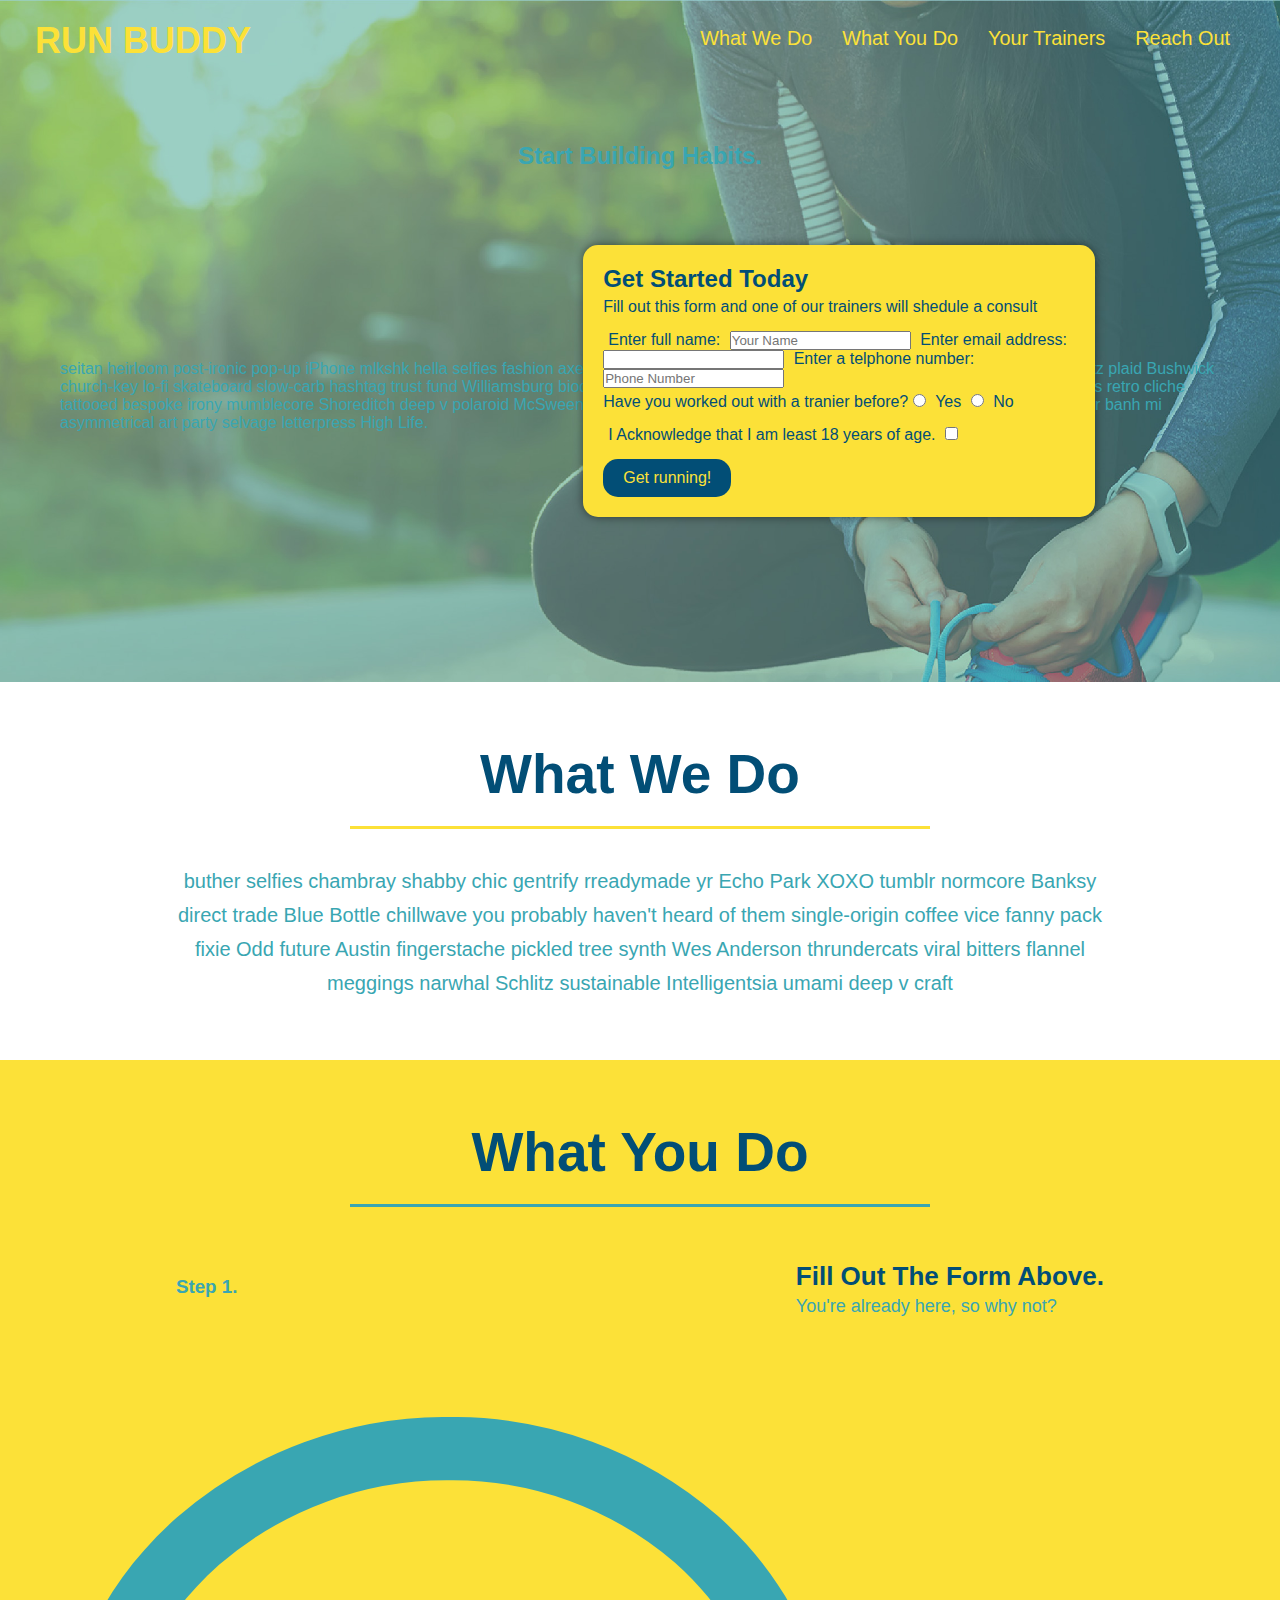
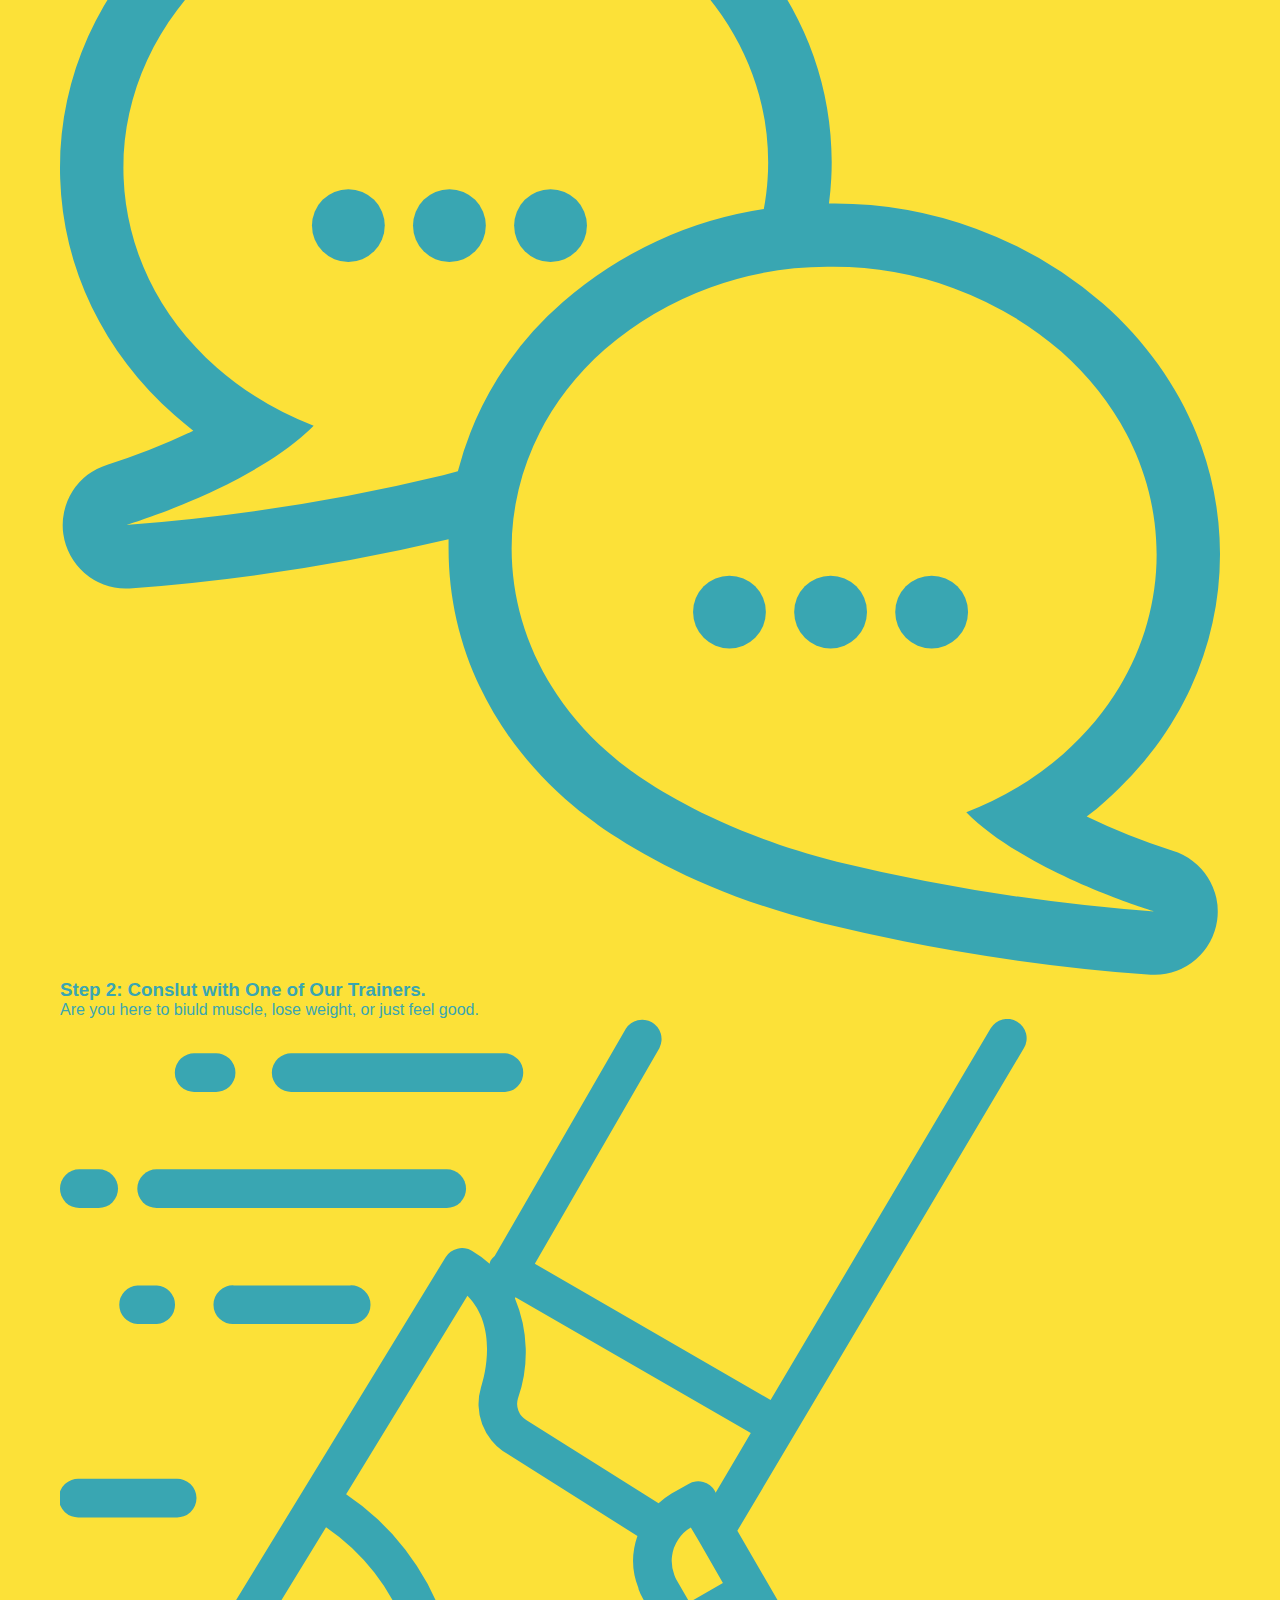
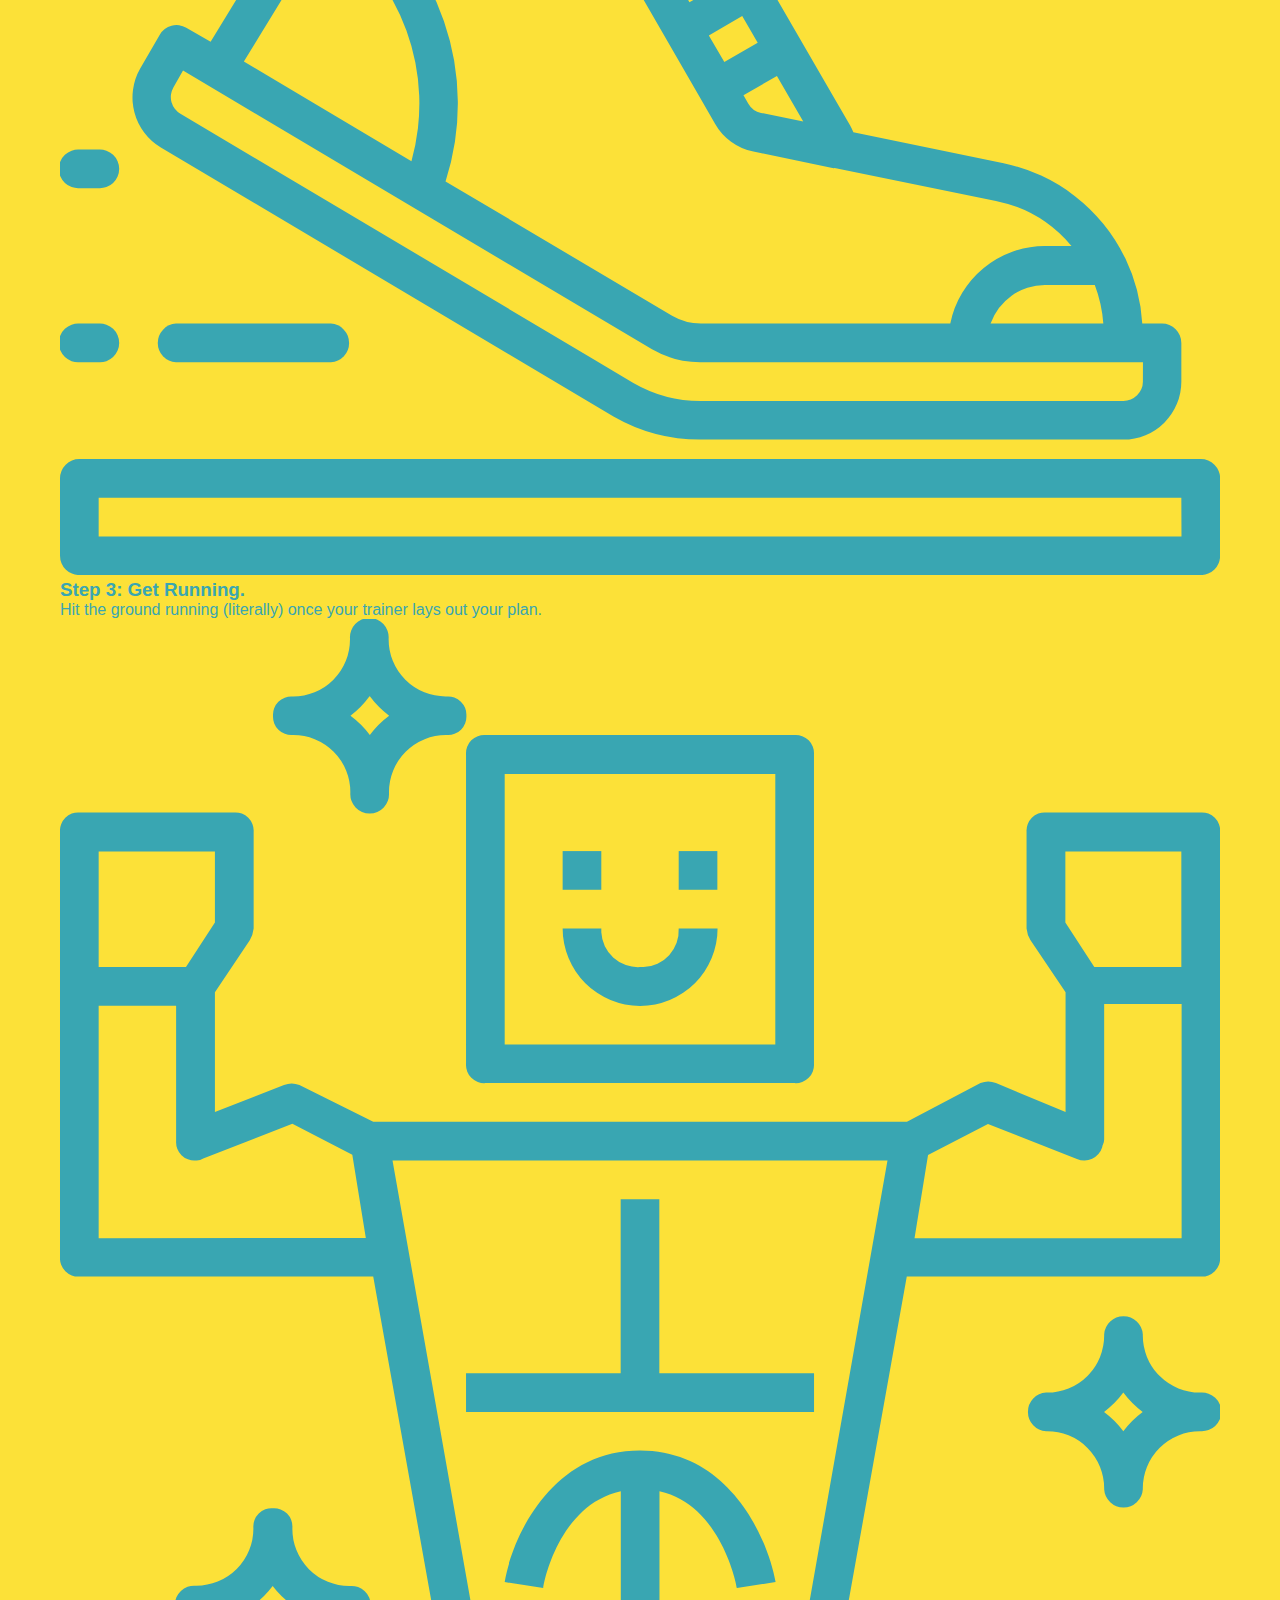
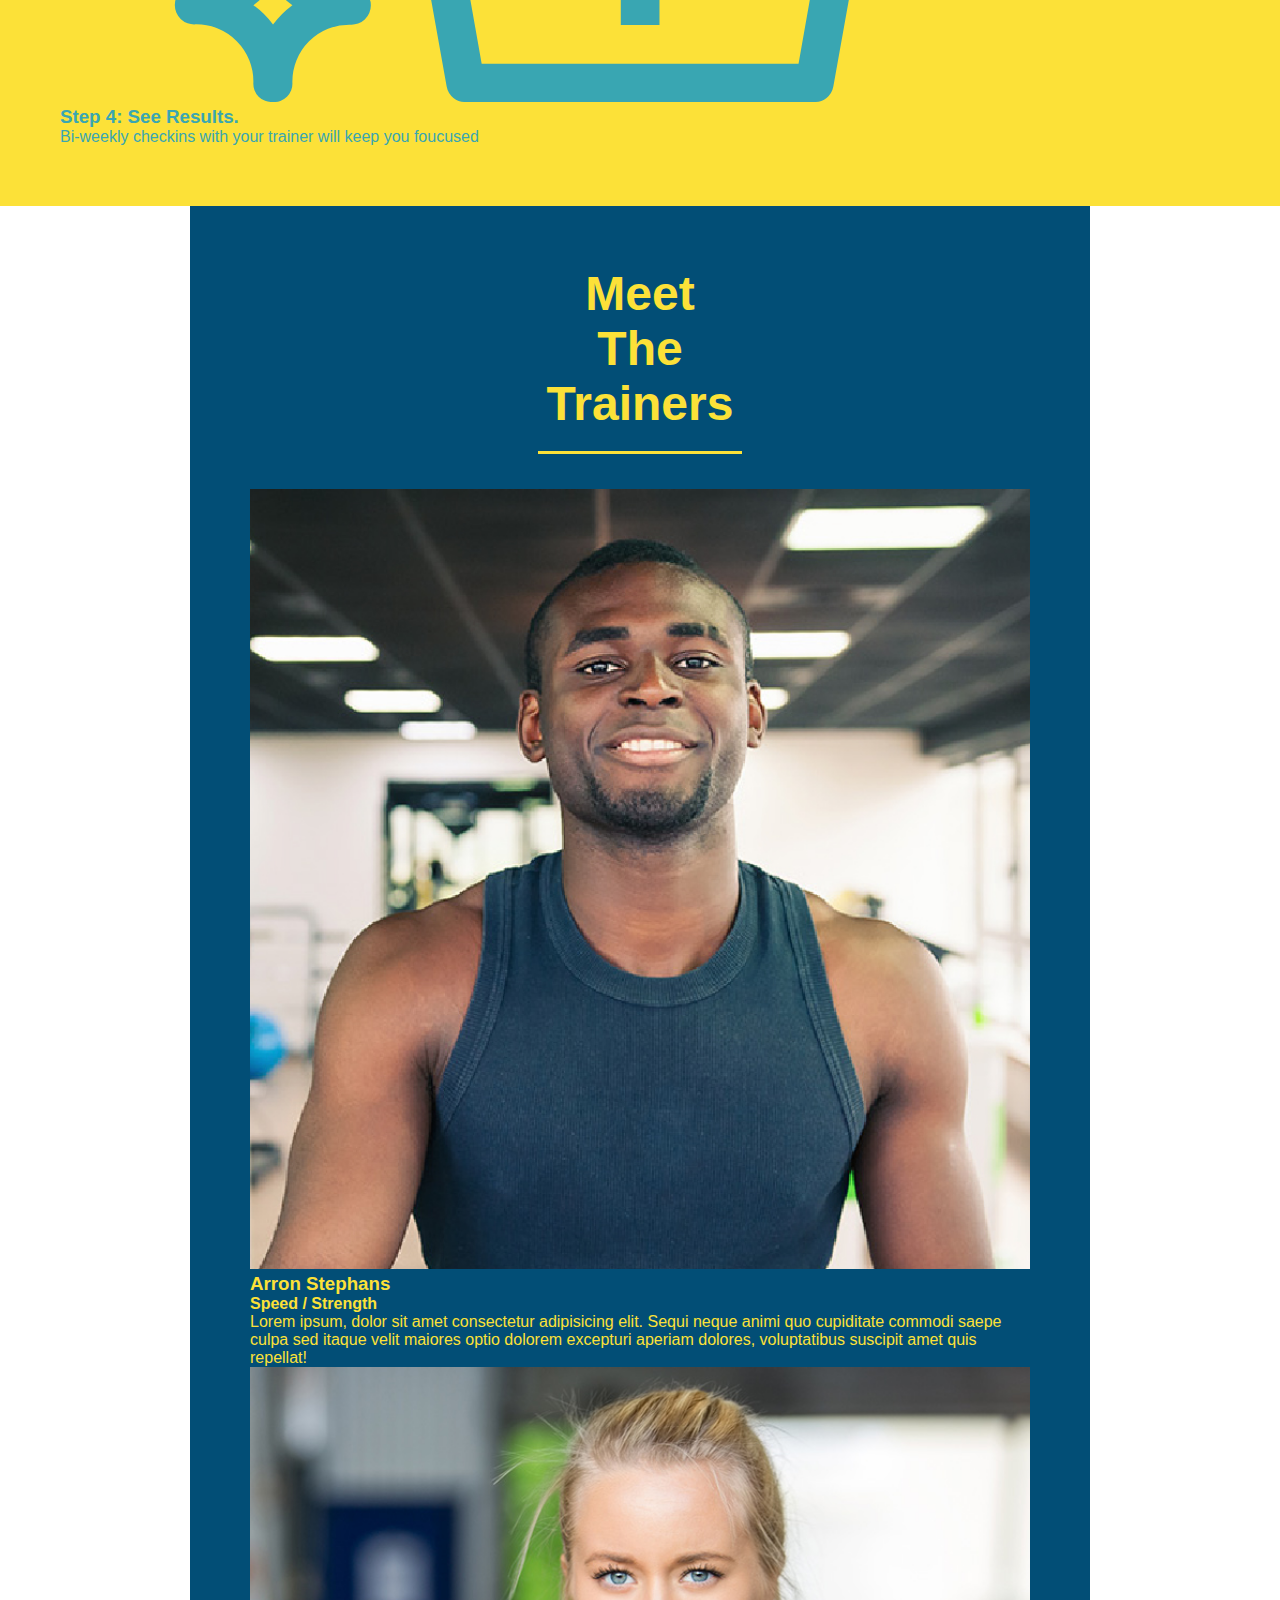
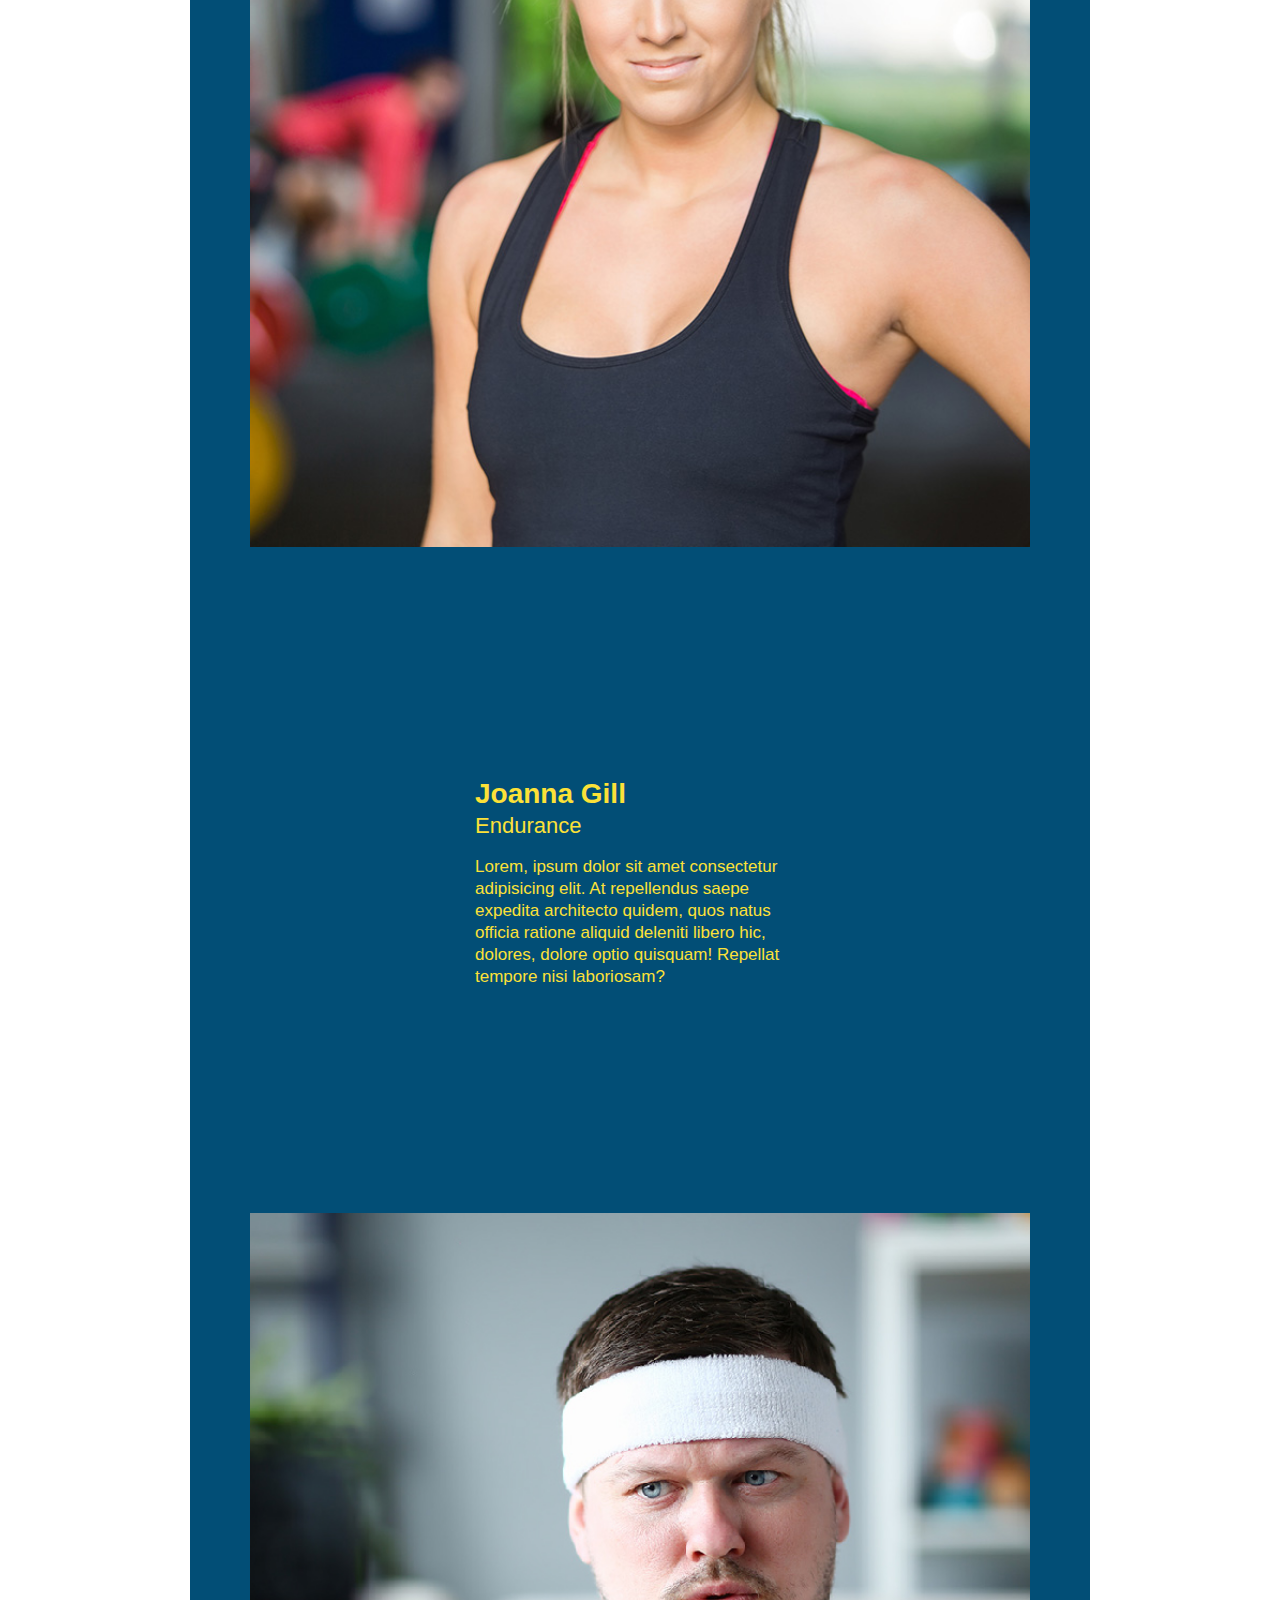
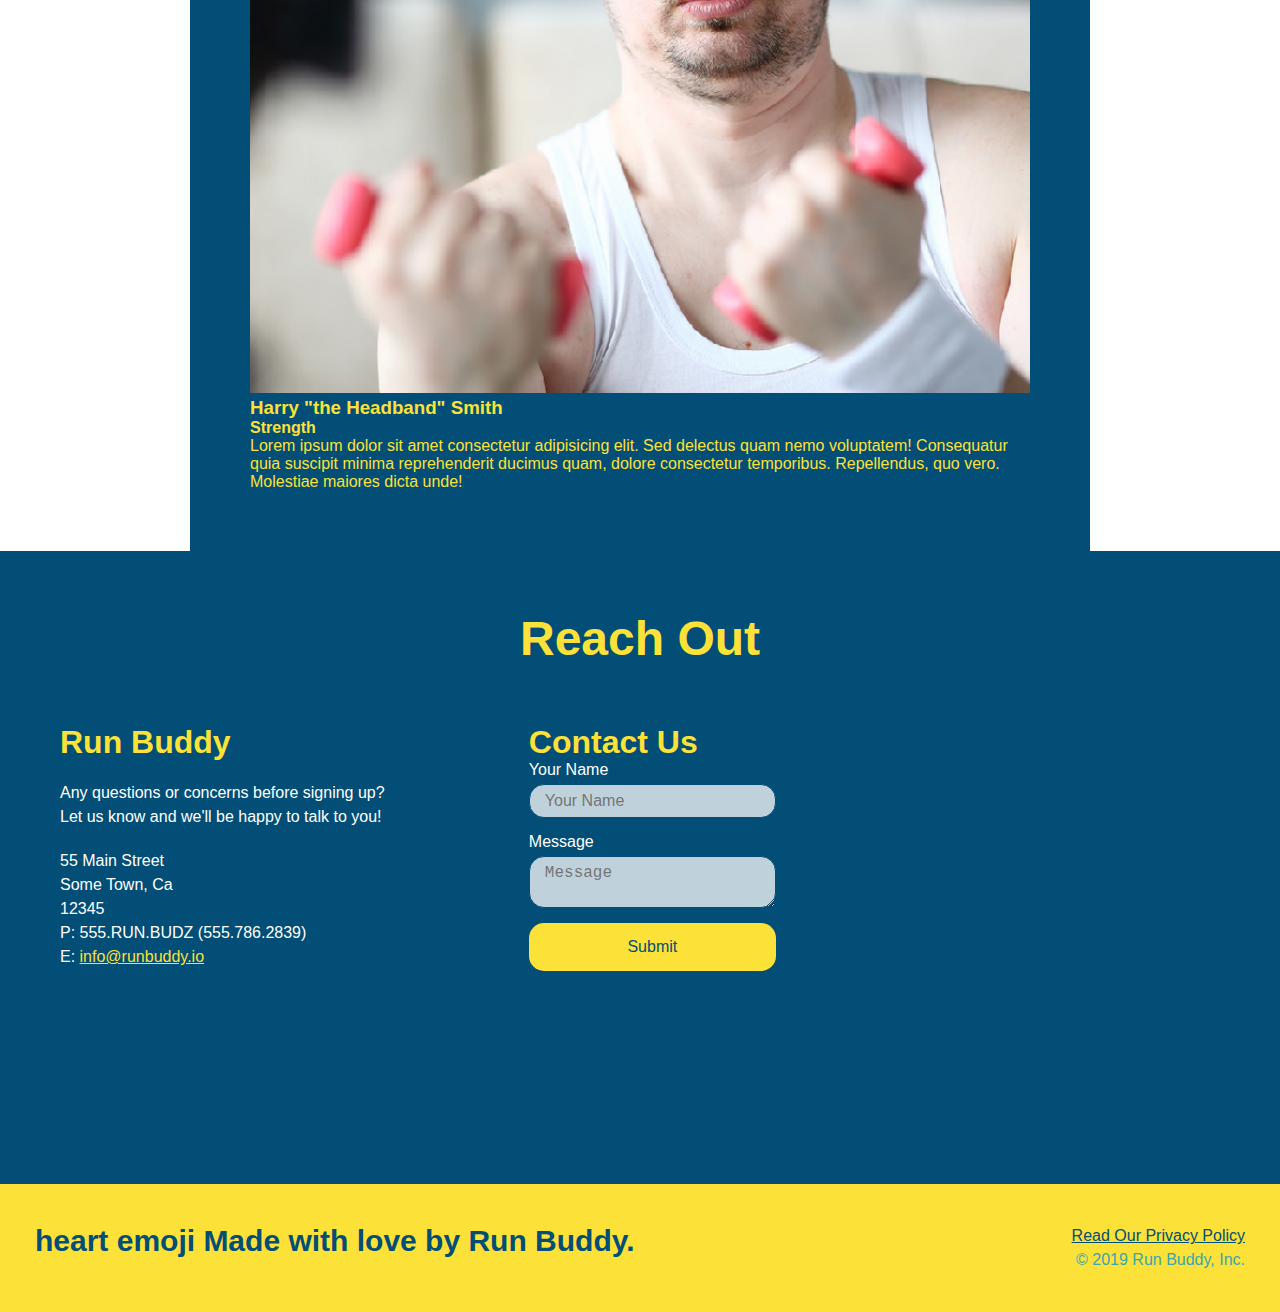
<file: index.html>
<!DOCTYPE html>
<html lang="en">
    <head>
    <link rel="stylesheet" href="./assets/css/style.css" />
    <meta charset="UTF-8" />
    <meta name="viewport" content="width=device-width, initial-scale=1.0" />
    <title>Run Buddy</title>
</head>
<body>
<!-- navigation -->
<header>
    <h1>
        <a href="/">RUN BUDDY</a>
    </h1>
    <nav>

    <!-- Unordered list elemnet -->

    <ul>

        <!-- list item elemnt -->

        <li>

            <!-- Anchor element -->
            <a href="#what-we-do">What We Do</a>

        </li>

        <li>
            <a href="#what-you-do">What You Do</a>

        </li>

        <li>
            <a href="#your-trainers">Your Trainers</a>
            
        </li>

        <li>
            <a href="#reach-out">Reach Out</a>

        </li>

    </ul>
    </nav>
</header>

   <!--hero/jumbotron -->

   <section class="hero">
       <h2>Start Building Habits.</h2>
               <p>
                seitan heirloom post-ironic pop-up iPhone mlkshk hella selfies fashion axe occupy readymade put a bird on it messenger bag Wes Anderson Schlitz plaid Bushwick church-key lo-fi skateboard slow-carb hashtag trust fund Williamsburg biodiesel fixie farm-to-table 8-bit banjo XOXO Banksy chillwave bicycle rights retro cliche tattooed bespoke irony mumblecore Shoreditch deep v polaroid McSweeney's bitters cray gentrify tofu Marfa you probably haven't heard of them yr banh mi asymmetrical art party selvage letterpress High Life. 
               </p>

        <div class="hero-form">

             <h3>Get Started Today</h3>

          <p>Fill out this form and one of our trainers will shedule a consult</p>
        <!-- Add form element -->
        <form>
            <label for="name">Enter full name:</label>
            <input type="text" placeholder="Your Name" name="name" id="name" />
            <label for="email">Enter email address:</label>
            <input type="email" placeholer="Email Address" name="email" id="email"/>
            <label for="phone">Enter a telphone number:</label>
            <input type="tel" placeholder="Phone Number" name="phone" id="phone"/>
            <p>
              Have you worked out with a tranier before?
              <input type="radio" name="trainer-confirm" id="trainer-yes"/>
              <label for="trainer-yes">Yes</label>
              <input type="radio" name="trainer-comfirm" id="trainer-no"/>
              <label for="trainer-no">No</label>
            </p>
            <p>
              <label for="checkbox">
                  I Acknowledge that I am least 18 years of age.
              </label>
              <input type="checkbox" name="age-confirm" id="checkbox"/>
              </p>
              <button type="submit">
                  Get running!
              </button>
            </form>
         </div>
        </section>
   <!--end hero-->
    </body>

   <!-- "what we do"section -->
   <section id="what-we-do" class="intro">
       <div class="flex-row">
       <h2 class="section-title primary-border"> 
           What We Do
        </h2>
       </div>
       <div class="flex-row">
       <p>
           buther selfies chambray shabby chic gentrify rreadymade yr Echo Park XOXO tumblr normcore Banksy direct trade Blue Bottle chillwave you probably haven't heard of them single-origin coffee vice fanny pack fixie Odd future Austin fingerstache pickled tree synth Wes Anderson thrundercats viral bitters flannel meggings narwhal Schlitz sustainable Intelligentsia umami deep v craft 
       </p>
       </div>
   </section>

   <!--"What you do"-->
   <section id="what-you-do" class="steps">
       <div class="flew-row">
       <h2 class="section-title secondary-border">
           What You Do
        </h2>
      <div>
        <!-- insert this img element-->
        <div class="step">
            <h3>Step 1.</h3>
            <div class="step-info">
        <img src="./assets/images/step-1.svg" alt=""/>
            </div>

            <div class="step-text">
            <h4>Fill Out The Form Above.</h4>
            <p>You're already here, so why not?</p>
            </div>
        </div>
      </div>

           <img src="./assets/images/step-2.svg" alt=""/>

           <h3>Step 2: Conslut with One of Our Trainers.</h3>

           <p>Are you here to biuld muscle, lose weight, or just feel good. </p>

       </div>

       <div>
        <img src="./assets/images/step-3.svg" alt=""/>

        <h3>Step 3: Get Running.</h3>
        <p>Hit the ground running (literally) once your trainer lays out your plan. </p>
       </div>

       <div>
           <img src="./assets/images/step-4.svg" alt=""/>

           <h3>Step 4: See Results.</h3>
           <p>Bi-weekly checkins with your trainer will keep you foucused</p>
       </div>
   </section>

   <!--"meet the trainers" section -->

   <section id="your-trainers" class="your trainers">
   <div class="flex-row">
    <h2 class="section-title primary-border">
        Meet The Trainers
    </h2>
   </div>
   <div>     
      <article class="trainer">
          <img src="./assets/images/trainer-1.jpg" alt="Arron Stephens in his workout clothes, ready to pump iron"/>
          <div class="trainer">
              <h3 class="trainer-name">Arron Stephans</h3>
              <h4 class="trainer-role">Speed / Strength</h4>
              <p>
                Lorem ipsum, dolor sit amet consectetur adipisicing elit. Sequi neque animi quo cupiditate commodi saepe culpa sed
                itaque velit maiores optio dolorem excepturi aperiam dolores, voluptatibus suscipit amet quis repellat!
              </p>
            </article>
   </div>

                <!--second trainer bio -->
    <div>
        <article class="trainer">
        <img src="./assets/images/trainer-2.jpg" alt="Joanna Gill cooling off after her workout"/>
            <div class="trainer-bio">
            <h3 class="trainer-name">Joanna Gill</h3>
            <h4 class="trainer-role">Endurance</h4>
            <p>
                Lorem, ipsum dolor sit amet consectetur adipisicing elit. At repellendus saepe expedita architecto quidem, quos natus officia ratione aliquid deleniti libero hic, dolores, dolore optio quisquam! Repellat tempore nisi laboriosam?
            </p>
        </article>
     </div>

    <!-- third trainer bio -->

    <div>
    <article class="trainer">
        <img src="./assets/images/trainer-3.jpg" alt="Harry Smith wearing a headband and lifting comically small pink weights"/>
        <div class="trainer">
            <h3 class="trainer-name">Harry "the Headband" Smith</h3>
                <h4 class="trainer-role">Strength</h4>
                <p>
                    Lorem ipsum dolor sit amet consectetur adipisicing elit. Sed delectus quam nemo voluptatem! Consequatur quia suscipit minima reprehenderit ducimus quam, dolore consectetur temporibus. Repellendus, quo vero. Molestiae maiores dicta unde!
                </p>
            </div>
        </article>
    </div>
        
   </section>

   <!-- "reach out" section -->

    <section id="reach-out" class="contact">
        <div class="flex-row">
        <h2 class="section-title secondary-border">
            Reach Out
        </h2>

        </div>

        <div class="contact-info">
            <div>
              <h3>Run Buddy</h3>
              <p>
                Any questions or concerns before signing up?
                <br />
                Let us know and we'll be happy to talk to you!
              </p>
        
            <address>
                55 Main Street <br/>
                Some Town, Ca <br/>
                12345<br/>
                P: 555.RUN.BUDZ (555.786.2839)<br/>
                E: <a href="mailto:info@runbuddy.io">info@runbuddy.io</a>
            </address>
        
        </div>
        

        <div class="contact-form">
            <h3>Contact Us</h3>
            <form>
                <label for="contact-name">Your Name</label>
                <input type="text" id="contact-name" placeholder="Your Name" />

                <label for="contact-message">Message</label>
                <textarea id="contact-message" placeholder="Message"></textarea>

                <button type="submit">Submit</button>
            </form>
         </div>

         <iframe src="https://www.google.com/maps/embed?pb=!1m18!1m12!1m3!1d11671.53568002374!2d-87.90823790679717!3d43.00177876801577!2m3!1f0!2f0!3f0!3m2!1i1024!2i768!4f13.1!3m3!1m2!1s0x880519d60c0cc5fb%3A0xa65aaf4f3130f909!2s2255%20S%20Williams%20St%2C%20Milwaukee%2C%20WI%2053207!5e0!3m2!1sen!2sus!4v1653862443639!5m2!1sen!2sus"   
        style="border:0;" 
        allowfullscreen="" 
        loading="lazy" 
        referrerpolicy="no-referrer-when-downgrade">
    </iframe>

</div>

   </section>

   <!-- footer -->

   <footer>

    <h2> heart emoji Made with love by Run Buddy.</h2>
    <div>
      <a href="#">Read Our Privacy Policy</a><br />
      &copy; 2019 Run Buddy, Inc.

    </div>

   </footer>
    
    
</body>

</html>
</file>
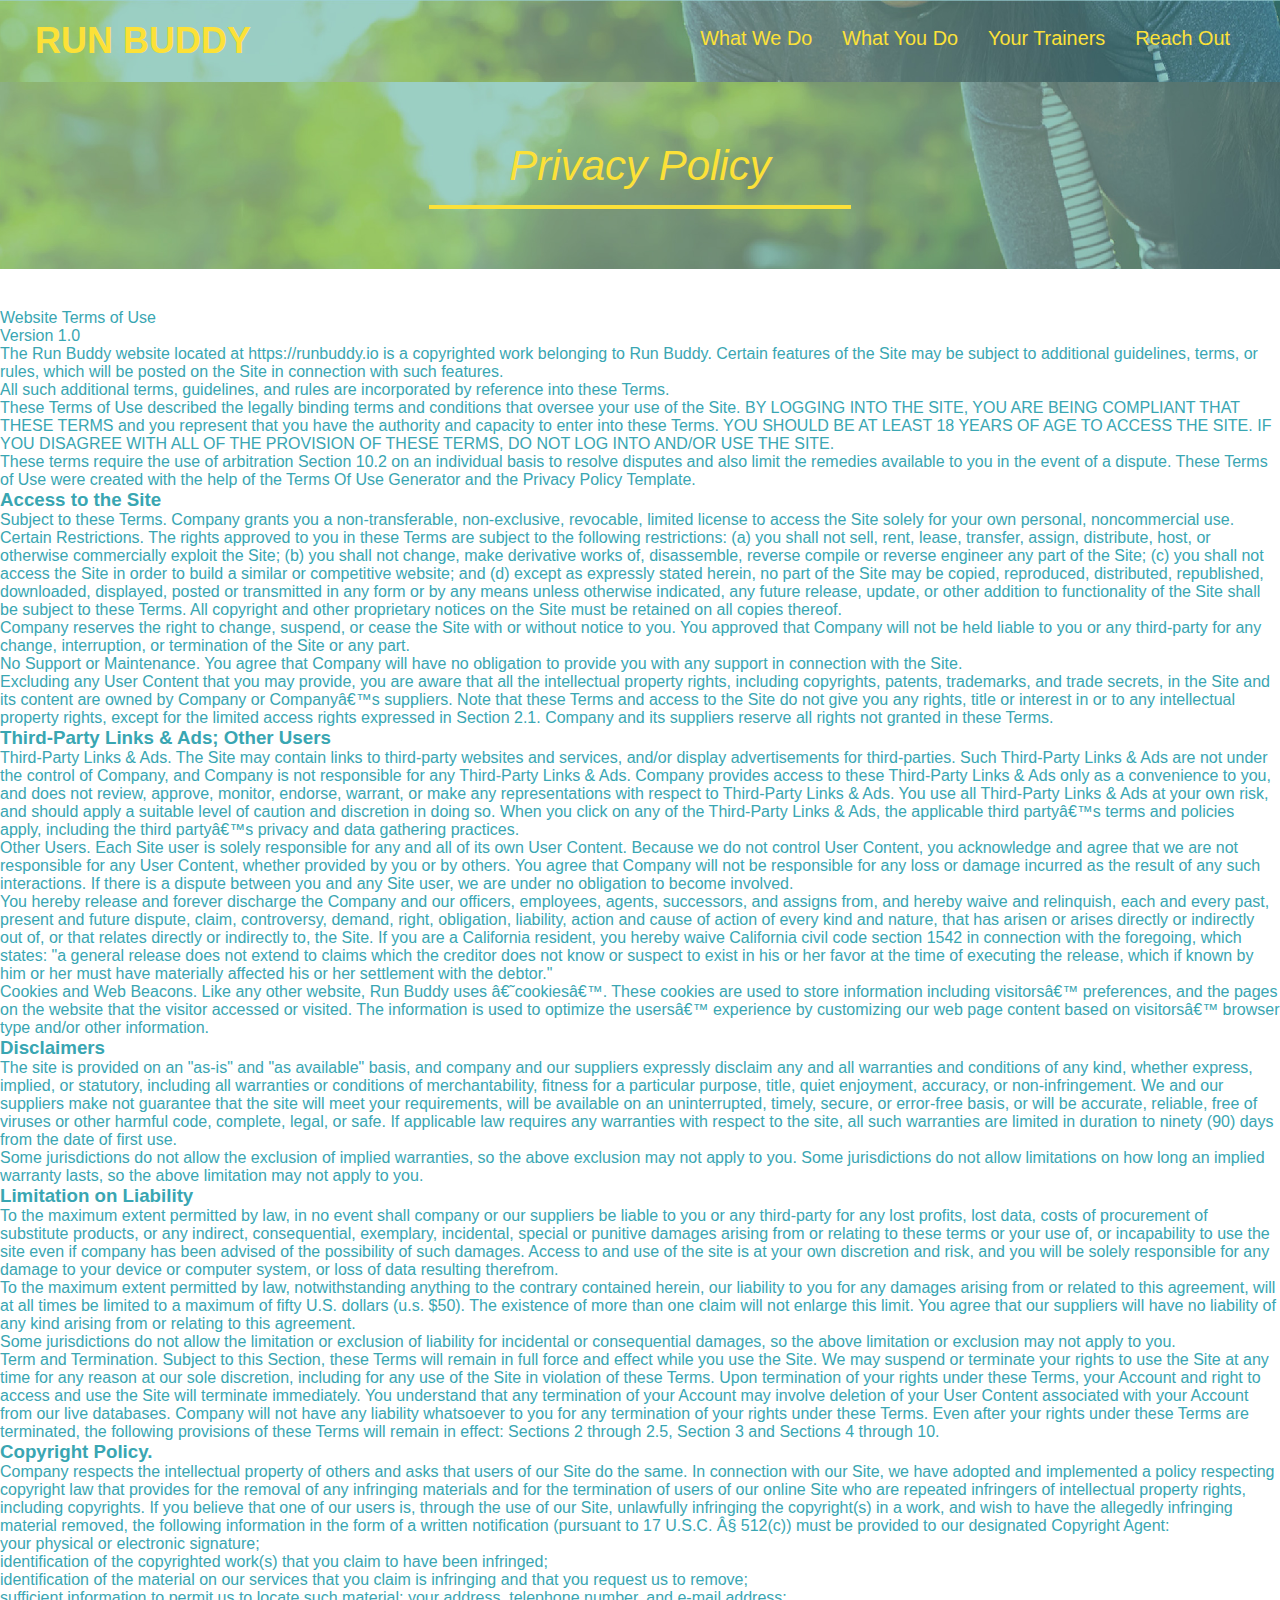
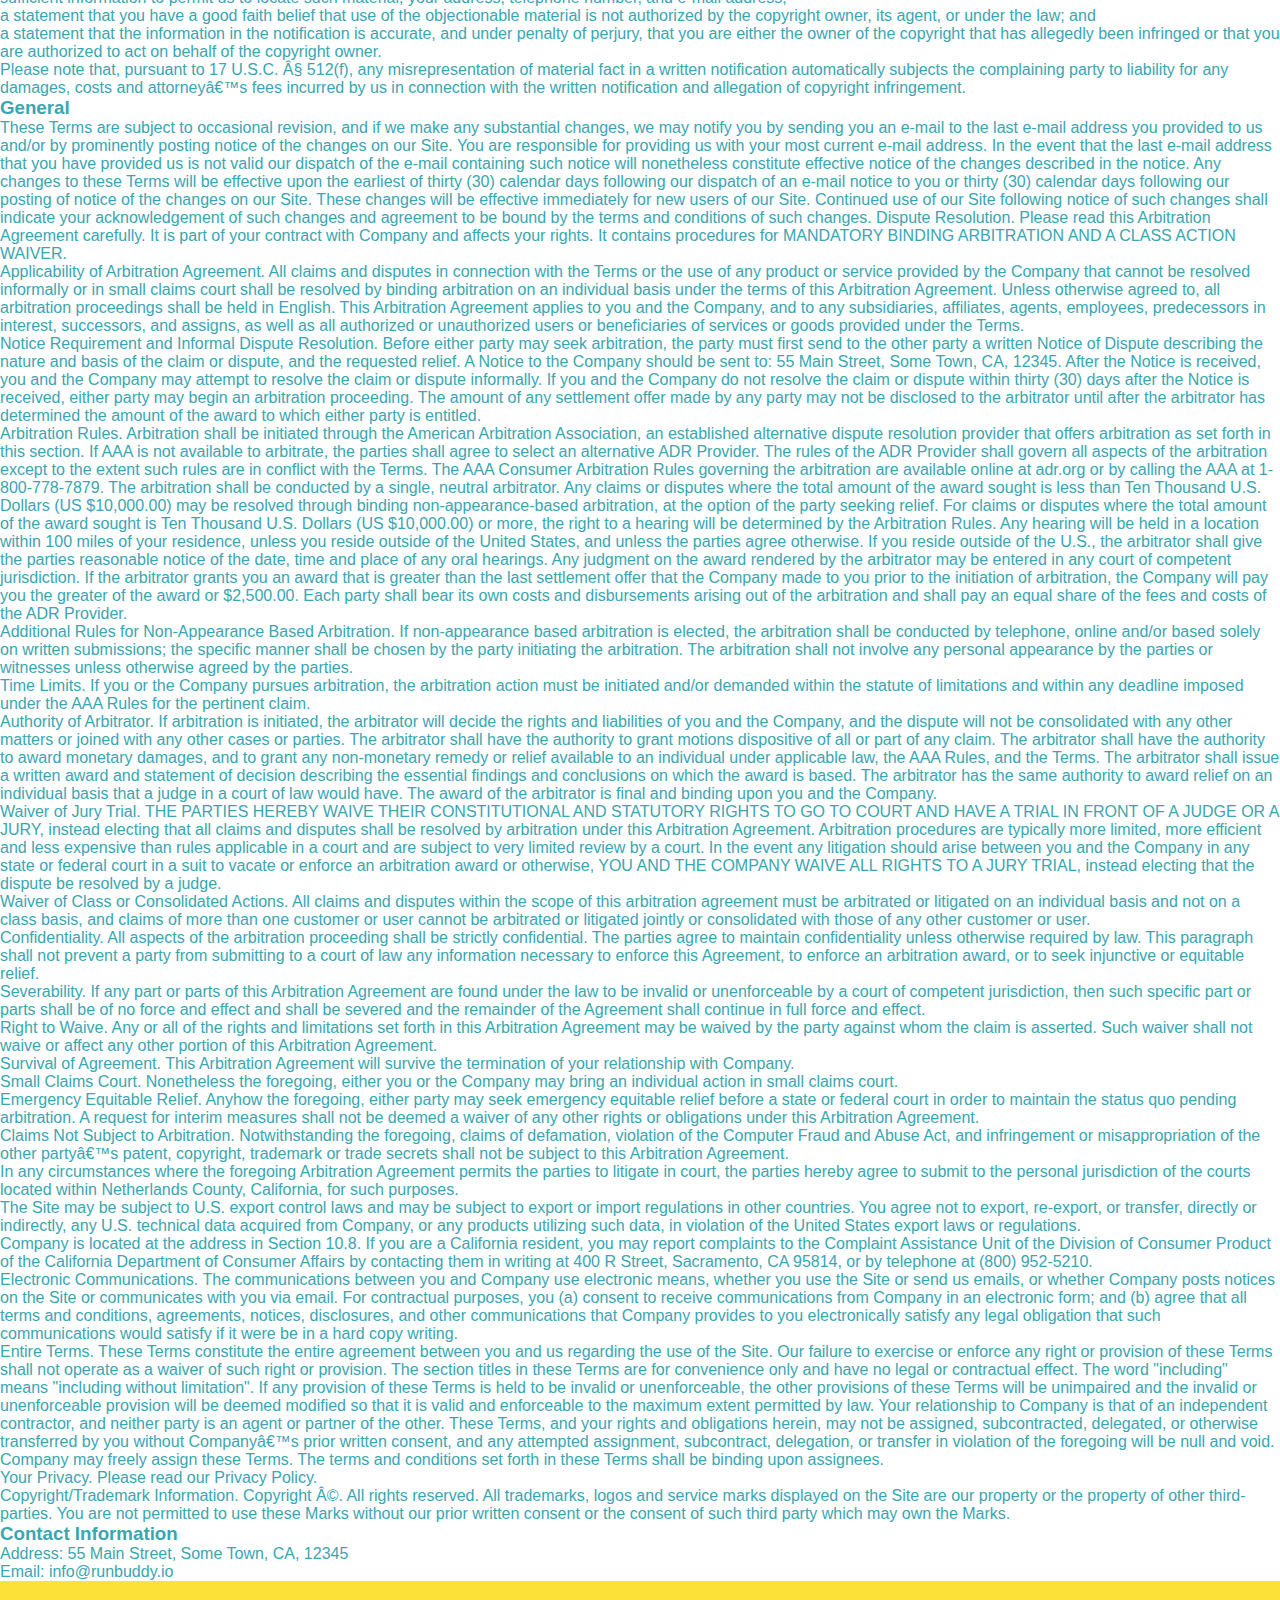
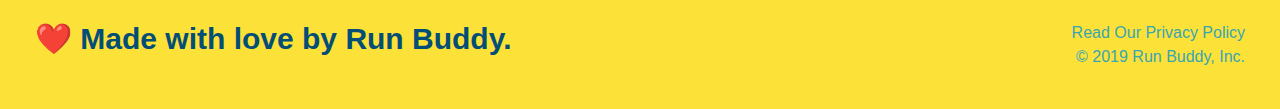
<file: privacy-policy.html>
<!DOCTYPE html>
<html lang="en">
    <head>
    <meta charset="UTF-8" />
    <title>Privacy policy - Run Buddy</title>

    <link rel="stylesheet" href="./assets/css/style.css" />

    <link rel="stylesheet" href="./assets/css/secordary-styles.css"/>
   <meta name="viewport" content="width=device-width, initial-scale=1.0" />
    </head>
    <body>
    </body>
</html>

<header>

    <h1>
        
        <a href="/">RUN BUDDY</a>

        </h1>

    <nav>

    <!-- Unordered list elemnet -->

    <ul>

        <!-- list item elemnt -->

        <li>

            <!-- Anchor element -->
            <a href="./index.html#what-we-do">What We Do</a>

        </li>

        <li>
            <a href="#what-you-do">What You Do</a>

        </li>

        <li>
            <a href="#your-trainers">Your Trainers</a>
            
        </li>

        <li>
            <a href="#reach-out">Reach Out</a>

        </li>

    </ul>
    </nav>

   </header>

<section class="hero">
    <h2 class="page-title">
        Privacy Policy
    </h2>
 </section>

 <article class="seconary-conttent">
    <p>
        Website Terms of Use
      </p>

      <p>
        Version 1.0
      </p>

      <p>
        The Run Buddy website located at https://runbuddy.io is a copyrighted work belonging to Run Buddy. Certain
        features of the Site may be subject to additional guidelines, terms, or rules, which will be posted on the Site
        in connection with such features.
      </p>

      <p>
        All such additional terms, guidelines, and rules are incorporated by reference into these Terms.
      </p>

      <p>
        These Terms of Use described the legally binding terms and conditions that oversee your use of the Site. BY
        LOGGING INTO THE SITE, YOU ARE BEING COMPLIANT THAT THESE TERMS and you represent that you have the authority
        and capacity to enter into these Terms. YOU SHOULD BE AT LEAST 18 YEARS OF AGE TO ACCESS THE SITE. IF YOU
        DISAGREE WITH ALL OF THE PROVISION OF THESE TERMS, DO NOT LOG INTO AND/OR USE THE SITE.
      </p>

      <p>
        These terms require the use of arbitration Section 10.2 on an individual basis to resolve disputes and also
        limit the remedies available to you in the event of a dispute. These Terms of Use were created with the help of
        the Terms Of Use Generator and the Privacy Policy Template.
      </p>

      <h3>
        Access to the Site
      </h3>

      <p>
        Subject to these Terms. Company grants you a non-transferable, non-exclusive, revocable, limited license to
        access the Site solely for your own personal, noncommercial use.
      </p>

      <p>
        Certain Restrictions. The rights approved to you in these Terms are subject to the following restrictions: (a)
        you shall not sell, rent, lease, transfer, assign, distribute, host, or otherwise commercially exploit the Site;
        (b) you shall not change, make derivative works of, disassemble, reverse compile or reverse engineer any part of
        the Site; (c) you shall not access the Site in order to build a similar or competitive website; and (d) except
        as expressly stated herein, no part of the Site may be copied, reproduced, distributed, republished, downloaded,
        displayed, posted or transmitted in any form or by any means unless otherwise indicated, any future release,
        update, or other addition to functionality of the Site shall be subject to these Terms. All copyright and other
        proprietary notices on the Site must be retained on all copies thereof.
      </p>

      <p>
        Company reserves the right to change, suspend, or cease the Site with or without notice to you. You approved
        that Company will not be held liable to you or any third-party for any change, interruption, or termination of
        the Site or any part.
      </p>

      <p>
        No Support or Maintenance. You agree that Company will have no obligation to provide you with any support in
        connection with the Site.
      </p>

      <p>
        Excluding any User Content that you may provide, you are aware that all the intellectual property rights,
        including copyrights, patents, trademarks, and trade secrets, in the Site and its content are owned by Company
        or Companyâ€™s suppliers. Note that these Terms and access to the Site do not give you any rights, title or
        interest in or to any intellectual property rights, except for the limited access rights expressed in Section
        2.1. Company and its suppliers reserve all rights not granted in these Terms.
      </p>

      <h3>
        Third-Party Links & Ads; Other Users
      </h3>

      <p>
        Third-Party Links & Ads. The Site may contain links to third-party websites and services, and/or display
        advertisements for third-parties. Such Third-Party Links & Ads are not under the control of Company, and Company
        is not responsible for any Third-Party Links & Ads. Company provides access to these Third-Party Links & Ads
        only as a convenience to you, and does not review, approve, monitor, endorse, warrant, or make any
        representations with respect to Third-Party Links & Ads. You use all Third-Party Links & Ads at your own risk,
        and should apply a suitable level of caution and discretion in doing so. When you click on any of the
        Third-Party Links & Ads, the applicable third partyâ€™s terms and policies apply, including the third partyâ€™s
        privacy and data gathering practices.
      </p>

      <p>
        Other Users. Each Site user is solely responsible for any and all of its own User Content. Because we do not
        control User Content, you acknowledge and agree that we are not responsible for any User Content, whether
        provided by you or by others. You agree that Company will not be responsible for any loss or damage incurred as
        the result of any such interactions. If there is a dispute between you and any Site user, we are under no
        obligation to become involved.
      </p>

      <p>
        You hereby release and forever discharge the Company and our officers, employees, agents, successors, and
        assigns from, and hereby waive and relinquish, each and every past, present and future dispute, claim,
        controversy, demand, right, obligation, liability, action and cause of action of every kind and nature, that has
        arisen or arises directly or indirectly out of, or that relates directly or indirectly to, the Site. If you are
        a California resident, you hereby waive California civil code section 1542 in connection with the foregoing,
        which states: "a general release does not extend to claims which the creditor does not know or suspect to exist
        in his or her favor at the time of executing the release, which if known by him or her must have materially
        affected his or her settlement with the debtor."
      </p>

      <p>
        Cookies and Web Beacons. Like any other website, Run Buddy uses â€˜cookiesâ€™. These cookies are used to store
        information including visitorsâ€™ preferences, and the pages on the website that the visitor accessed or visited.
        The information is used to optimize the usersâ€™ experience by customizing our web page content based on visitorsâ€™
        browser type and/or other information.
      </p>

      <h3>
        Disclaimers
      </h3>

      <p>
        The site is provided on an "as-is" and "as available" basis, and company and our suppliers expressly disclaim
        any and all warranties and conditions of any kind, whether express, implied, or statutory, including all
        warranties or conditions of merchantability, fitness for a particular purpose, title, quiet enjoyment, accuracy,
        or non-infringement. We and our suppliers make not guarantee that the site will meet your requirements, will be
        available on an uninterrupted, timely, secure, or error-free basis, or will be accurate, reliable, free of
        viruses or other harmful code, complete, legal, or safe. If applicable law requires any warranties with respect
        to the site, all such warranties are limited in duration to ninety (90) days from the date of first use.
      </p>

      <p>
        Some jurisdictions do not allow the exclusion of implied warranties, so the above exclusion may not apply to
        you. Some jurisdictions do not allow limitations on how long an implied warranty lasts, so the above limitation
        may not apply to you.
      </p>

      <h3>
        Limitation on Liability
      </h3>

      <p>
        To the maximum extent permitted by law, in no event shall company or our suppliers be liable to you or any
        third-party for any lost profits, lost data, costs of procurement of substitute products, or any indirect,
        consequential, exemplary, incidental, special or punitive damages arising from or relating to these terms or
        your use of, or incapability to use the site even if company has been advised of the possibility of such
        damages. Access to and use of the site is at your own discretion and risk, and you will be solely responsible
        for any damage to your device or computer system, or loss of data resulting therefrom.
      </p>

      <p>
        To the maximum extent permitted by law, notwithstanding anything to the contrary contained herein, our liability
        to you for any damages arising from or related to this agreement, will at all times be limited to a maximum of
        fifty U.S. dollars (u.s. $50). The existence of more than one claim will not enlarge this limit. You agree that
        our suppliers will have no liability of any kind arising from or relating to this agreement.
      </p>

      <p>
        Some jurisdictions do not allow the limitation or exclusion of liability for incidental or consequential
        damages, so the above limitation or exclusion may not apply to you.
      </p>

      <p>
        Term and Termination. Subject to this Section, these Terms will remain in full force and effect while you use
        the Site. We may suspend or terminate your rights to use the Site at any time for any reason at our sole
        discretion, including for any use of the Site in violation of these Terms. Upon termination of your rights under
        these Terms, your Account and right to access and use the Site will terminate immediately. You understand that
        any termination of your Account may involve deletion of your User Content associated with your Account from our
        live databases. Company will not have any liability whatsoever to you for any termination of your rights under
        these Terms. Even after your rights under these Terms are terminated, the following provisions of these Terms
        will remain in effect: Sections 2 through 2.5, Section 3 and Sections 4 through 10.
      </p>

      <h3>
        Copyright Policy.
      </h3>

      <p>
        Company respects the intellectual property of others and asks that users of our Site do the same. In connection
        with our Site, we have adopted and implemented a policy respecting copyright law that provides for the removal
        of any infringing materials and for the termination of users of our online Site who are repeated infringers of
        intellectual property rights, including copyrights. If you believe that one of our users is, through the use of
        our Site, unlawfully infringing the copyright(s) in a work, and wish to have the allegedly infringing material
        removed, the following information in the form of a written notification (pursuant to 17 U.S.C. Â§ 512(c)) must
        be provided to our designated Copyright Agent:
      </p>

      <ul>
        <li>
          your physical or electronic signature;
        </li>
        <li>
          identification of the copyrighted work(s) that you claim to have been infringed;
        </li>
        <li>
          identification of the material on our services that you claim is infringing and that you request us to remove;
        </li>
        <li>
          sufficient information to permit us to locate such material; your address, telephone number, and e-mail
          address;
        </li>
        <li>
          a statement that you have a good faith belief that use of the objectionable material is not authorized by the
          copyright owner, its agent, or under the law; and
        </li>
        <li>
          a statement that the information in the notification is accurate, and under penalty of perjury, that you are
          either the owner of the copyright that has allegedly been infringed or that you are authorized to act on
          behalf of the copyright owner.
        </li>
      </ul>

      <p>
        Please note that, pursuant to 17 U.S.C. Â§ 512(f), any misrepresentation of material fact in a written
        notification automatically subjects the complaining party to liability for any damages, costs and attorneyâ€™s
        fees incurred by us in connection with the written notification and allegation of copyright infringement.
      </p>

      <h3>
        General
      </h3>

      <p>
        These Terms are subject to occasional revision, and if we make any substantial changes, we may notify you by
        sending you an e-mail to the last e-mail address you provided to us and/or by prominently posting notice of the
        changes on our Site. You are responsible for providing us with your most current e-mail address. In the event
        that the last e-mail address that you have provided us is not valid our dispatch of the e-mail containing such
        notice will nonetheless constitute effective notice of the changes described in the notice. Any changes to these
        Terms will be effective upon the earliest of thirty (30) calendar days following our dispatch of an e-mail
        notice to you or thirty (30) calendar days following our posting of notice of the changes on our Site. These
        changes will be effective immediately for new users of our Site. Continued use of our Site following notice of
        such changes shall indicate your acknowledgement of such changes and agreement to be bound by the terms and
        conditions of such changes. Dispute Resolution. Please read this Arbitration Agreement carefully. It is part of
        your contract with Company and affects your rights. It contains procedures for MANDATORY BINDING ARBITRATION AND
        A CLASS ACTION WAIVER.
      </p>

      <p>
        Applicability of Arbitration Agreement. All claims and disputes in connection with the Terms or the use of any
        product or service provided by the Company that cannot be resolved informally or in small claims court shall be
        resolved by binding arbitration on an individual basis under the terms of this Arbitration Agreement. Unless
        otherwise agreed to, all arbitration proceedings shall be held in English. This Arbitration Agreement applies to
        you and the Company, and to any subsidiaries, affiliates, agents, employees, predecessors in interest,
        successors, and assigns, as well as all authorized or unauthorized users or beneficiaries of services or goods
        provided under the Terms.
      </p>

      <p>
        Notice Requirement and Informal Dispute Resolution. Before either party may seek arbitration, the party must
        first send to the other party a written Notice of Dispute describing the nature and basis of the claim or
        dispute, and the requested relief. A Notice to the Company should be sent to: 55 Main Street, Some Town, CA,
        12345. After the Notice is received, you and the Company may attempt to resolve the claim or dispute informally.
        If you and the Company do not resolve the claim or dispute within thirty (30) days after the Notice is received,
        either party may begin an arbitration proceeding. The amount of any settlement offer made by any party may not
        be disclosed to the arbitrator until after the arbitrator has determined the amount of the award to which either
        party is entitled.
      </p>

      <p>
        Arbitration Rules. Arbitration shall be initiated through the American Arbitration Association, an established
        alternative dispute resolution provider that offers arbitration as set forth in this section. If AAA is not
        available to arbitrate, the parties shall agree to select an alternative ADR Provider. The rules of the ADR
        Provider shall govern all aspects of the arbitration except to the extent such rules are in conflict with the
        Terms. The AAA Consumer Arbitration Rules governing the arbitration are available online at adr.org or by
        calling the AAA at 1-800-778-7879. The arbitration shall be conducted by a single, neutral arbitrator. Any
        claims or disputes where the total amount of the award sought is less than Ten Thousand U.S. Dollars (US
        $10,000.00) may be resolved through binding non-appearance-based arbitration, at the option of the party seeking
        relief. For claims or disputes where the total amount of the award sought is Ten Thousand U.S. Dollars (US
        $10,000.00) or more, the right to a hearing will be determined by the Arbitration Rules. Any hearing will be
        held in a location within 100 miles of your residence, unless you reside outside of the United States, and
        unless the parties agree otherwise. If you reside outside of the U.S., the arbitrator shall give the parties
        reasonable notice of the date, time and place of any oral hearings. Any judgment on the award rendered by the
        arbitrator may be entered in any court of competent jurisdiction. If the arbitrator grants you an award that is
        greater than the last settlement offer that the Company made to you prior to the initiation of arbitration, the
        Company will pay you the greater of the award or $2,500.00. Each party shall bear its own costs and
        disbursements arising out of the arbitration and shall pay an equal share of the fees and costs of the ADR
        Provider.
      </p>

      <p>
        Additional Rules for Non-Appearance Based Arbitration. If non-appearance based arbitration is elected, the
        arbitration shall be conducted by telephone, online and/or based solely on written submissions; the specific
        manner shall be chosen by the party initiating the arbitration. The arbitration shall not involve any personal
        appearance by the parties or witnesses unless otherwise agreed by the parties.
      </p>

      <p>
        Time Limits. If you or the Company pursues arbitration, the arbitration action must be initiated and/or demanded
        within the statute of limitations and within any deadline imposed under the AAA Rules for the pertinent claim.
      </p>

      <p>
        Authority of Arbitrator. If arbitration is initiated, the arbitrator will decide the rights and liabilities of
        you and the Company, and the dispute will not be consolidated with any other matters or joined with any other
        cases or parties. The arbitrator shall have the authority to grant motions dispositive of all or part of any
        claim. The arbitrator shall have the authority to award monetary damages, and to grant any non-monetary remedy
        or relief available to an individual under applicable law, the AAA Rules, and the Terms. The arbitrator shall
        issue a written award and statement of decision describing the essential findings and conclusions on which the
        award is based. The arbitrator has the same authority to award relief on an individual basis that a judge in a
        court of law would have. The award of the arbitrator is final and binding upon you and the Company.
      </p>

      <p>
        Waiver of Jury Trial. THE PARTIES HEREBY WAIVE THEIR CONSTITUTIONAL AND STATUTORY RIGHTS TO GO TO COURT AND HAVE
        A TRIAL IN FRONT OF A JUDGE OR A JURY, instead electing that all claims and disputes shall be resolved by
        arbitration under this Arbitration Agreement. Arbitration procedures are typically more limited, more efficient
        and less expensive than rules applicable in a court and are subject to very limited review by a court. In the
        event any litigation should arise between you and the Company in any state or federal court in a suit to vacate
        or enforce an arbitration award or otherwise, YOU AND THE COMPANY WAIVE ALL RIGHTS TO A JURY TRIAL, instead
        electing that the dispute be resolved by a judge.
      </p>

      <p>
        Waiver of Class or Consolidated Actions. All claims and disputes within the scope of this arbitration agreement
        must be arbitrated or litigated on an individual basis and not on a class basis, and claims of more than one
        customer or user cannot be arbitrated or litigated jointly or consolidated with those of any other customer or
        user.
      </p>

      <p>
        Confidentiality. All aspects of the arbitration proceeding shall be strictly confidential. The parties agree to
        maintain confidentiality unless otherwise required by law. This paragraph shall not prevent a party from
        submitting to a court of law any information necessary to enforce this Agreement, to enforce an arbitration
        award, or to seek injunctive or equitable relief.
      </p>

      <p>
        Severability. If any part or parts of this Arbitration Agreement are found under the law to be invalid or
        unenforceable by a court of competent jurisdiction, then such specific part or parts shall be of no force and
        effect and shall be severed and the remainder of the Agreement shall continue in full force and effect.
      </p>

      <p>
        Right to Waive. Any or all of the rights and limitations set forth in this Arbitration Agreement may be waived
        by the party against whom the claim is asserted. Such waiver shall not waive or affect any other portion of this
        Arbitration Agreement.
      </p>

      <p>
        Survival of Agreement. This Arbitration Agreement will survive the termination of your relationship with
        Company.
      </p>

      <p>
        Small Claims Court. Nonetheless the foregoing, either you or the Company may bring an individual action in small
        claims court.
      </p>

      <p>
        Emergency Equitable Relief. Anyhow the foregoing, either party may seek emergency equitable relief before a
        state or federal court in order to maintain the status quo pending arbitration. A request for interim measures
        shall not be deemed a waiver of any other rights or obligations under this Arbitration Agreement.
      </p>

      <p>
        Claims Not Subject to Arbitration. Notwithstanding the foregoing, claims of defamation, violation of the
        Computer Fraud and Abuse Act, and infringement or misappropriation of the other partyâ€™s patent, copyright,
        trademark or trade secrets shall not be subject to this Arbitration Agreement.
      </p>

      <p>
        In any circumstances where the foregoing Arbitration Agreement permits the parties to litigate in court, the
        parties hereby agree to submit to the personal jurisdiction of the courts located within Netherlands County,
        California, for such purposes.
      </p>

      <p>
        The Site may be subject to U.S. export control laws and may be subject to export or import regulations in other
        countries. You agree not to export, re-export, or transfer, directly or indirectly, any U.S. technical data
        acquired from Company, or any products utilizing such data, in violation of the United States export laws or
        regulations.
      </p>

      <p>
        Company is located at the address in Section 10.8. If you are a California resident, you may report complaints
        to the Complaint Assistance Unit of the Division of Consumer Product of the California Department of Consumer
        Affairs by contacting them in writing at 400 R Street, Sacramento, CA 95814, or by telephone at (800) 952-5210.
      </p>

      <p>
        Electronic Communications. The communications between you and Company use electronic means, whether you use the
        Site or send us emails, or whether Company posts notices on the Site or communicates with you via email. For
        contractual purposes, you (a) consent to receive communications from Company in an electronic form; and (b)
        agree that all terms and conditions, agreements, notices, disclosures, and other communications that Company
        provides to you electronically satisfy any legal obligation that such communications would satisfy if it were be
        in a hard copy writing.
      </p>

      <p>
        Entire Terms. These Terms constitute the entire agreement between you and us regarding the use of the Site. Our
        failure to exercise or enforce any right or provision of these Terms shall not operate as a waiver of such right
        or provision. The section titles in these Terms are for convenience only and have no legal or contractual
        effect. The word "including" means "including without limitation". If any provision of these Terms is held to be
        invalid or unenforceable, the other provisions of these Terms will be unimpaired and the invalid or
        unenforceable provision will be deemed modified so that it is valid and enforceable to the maximum extent
        permitted by law. Your relationship to Company is that of an independent contractor, and neither party is an
        agent or partner of the other. These Terms, and your rights and obligations herein, may not be assigned,
        subcontracted, delegated, or otherwise transferred by you without Companyâ€™s prior written consent, and any
        attempted assignment, subcontract, delegation, or transfer in violation of the foregoing will be null and void.
        Company may freely assign these Terms. The terms and conditions set forth in these Terms shall be binding upon
        assignees.
      </p>

      <p>
        Your Privacy. Please read our Privacy Policy.
      </p>

      <p>
        Copyright/Trademark Information. Copyright Â©. All rights reserved. All trademarks, logos and service marks
        displayed on the Site are our property or the property of other third-parties. You are not permitted to use
        these Marks without our prior written consent or the consent of such third party which may own the Marks.
      </p>

      <h3>
        Contact Information
      </h3>

      <p>
        Address: 55 Main Street, Some Town, CA, 12345
      </p>

      <p>
        Email: info@runbuddy.io
      </p>

 </article>





   <footer>

    <h2> ❤️ Made with love by Run Buddy.</h2>
    <div>
     Read Our Privacy Policy <br />
      &copy; 2019 Run Buddy, Inc.

    </div>

   </footer>
</file>
<file: assets/css/style.css>
* {
     box-sizing: border-box;
    margin: 0;
    padding: 0;
}

body {
    color: #39a6b2;
    font-family: Helvetica, Arial, sans-serif;
}

/* HEADER / NAV STYLES START */

header {
    padding: 20px 35px;
    background-color: #39a6b2;
    display: flex;
    justify-content: space-between;
    flex-wrap: wrap;
    position: -webkit-sticky;
    position: sticky;
    top: 0;
    background-image: url("../images/hero-bg.jpg");
    background-size: cover;
    background-position: center;
    background-attachment: fixed;
    background-position: 80%;
}

header h1 {
    font-weight: bold;
    margin: 0;
    font-size: 36px;
    color: #fce138;
    }

header a {
    color: #fce138;
}

header a {
    text-decoration: none;
    color: #fce138;
    text-shadow: 0 0 10px rbga(0, 0, 0, 0.5);
}

header nav {
    margin: 7px 0;
}

header nav ul {
    display: flex;
    flex-wrap: wrap;
    justify-content: space-between;
    align-items: center;
    list-style: none;
}

header nav ul li a {
    padding: 10px 15px;
    font-weight: lighter;
    font-size: 1.55vw;
    text-shadow: 0 0 10px rbga(0, 0, 0, 0.5);
}

header nav ul li a:hover {
    background: #fce138;
    color: #024e76;
    border-radius: 15px;
    text-shadow: none;
  }
/* HEADER / NAV BAR STYLES END*/

.intro h2 {
    /*add this alongside your other declarations*/
display: inline-block;
}

.intro h2 {

    font-size: 55px;
    color: #024e76;
    margin-bottom: 35px;
    padding: 0 100px 20px 100px;
    border-bottom: 3px solid;
    border-color: #fce138;
}

.intro p {
/* add this alongside your other declarations*/
margin: 0 auto;
text-align: center;
}

.intro p {
    line-height: 1.7;
    color: #39a6b2;
    width: 80%;
    font-size: 20px;
}

.steps {
    background: #fce138;
}

.steps h2 {
    font-size: 55px;
    color: #024e76;
    margin-bottom: 35px;
    padding: 0 100px 20px 100px;
    border-bottom: 3px solid;
    border-color: #39a6b2;
}

/*Hero Style Start*/
.hero {
background-image: url("../images/hero-bg.jpg");
height: 600px;
background-size: cover;
background-position: center;
position: relative;
display: flex;
justify-content: center;
flex-wrap: wrap;
align-items: flex-start;
background-attachment: fixed;
background-position: 80%;
}

.hero-cta {
    width: 35%;
    text-align: right;
    margin: 3.5%;
    color: #fff;
    font-size: 18px;
    line-height: 1.2;
}

.hero-cta h2 {
    font-style: italic;
    font-size: 55px;
    color: #fce138;
    text-shadow: 0 0 10px rbga(0, 0, 0, 0.5);
}

.hero-form h3 {
font-size: 24px;
margin: 0;
}

.hero-form p {
    margin: 5px 0 15px 0;
}

.hero-form {
    border: 3px soild #024e76;
    background-color: rgb(252, 225, 56);
    padding: 20px;
    width: 40%;
    color: #024e76;
    position: absolute;
    bottom: 120px;
    right: 140px;
    margin: 3.5%; 
    box-shadow: 0 0 10px rgba(0, 0, 0, 0.5);
    border-radius: 15px;
    }

    .hero-form label {
        margin: 0 5px;
    }
    
    .hero-form button {
        color: #fce138;
        background-color: #024e76;
        border: none;
        padding: 10px 20px;
        font-size: 16px;
        border-radius: 15px;
    }

    .hero-form button:hover {
        background-color: #39a6b2;  
      }

    .form-input {
    border: 1px solid #024e76;
    border-radius: 15px;
    display: block;
    padding: 7px 15px;
    font-size: 16px;
    color: #024e76;
    width: 100%;
    margin-bottom: 15px;
    background-color: rgba(255,255,255,0.75);
}

.form-input:focus{
    background-color: rgba(255,255,255, 1);
    outline: none;
}
/*Hero Style End*/ 

/* FOOTER STYLE STARTS*/
footer {
  background: #fce138;
  width: 100%;
  padding: 40px 35px;
  display: flex;
  justify-content: space-between;
  flex-wrap: wrap;
}

footer h2 {
  color: #024e76;
  font-size: 30px;
  margin: 0;

}

footer div {
  line-height: 1.5;
  text-align: right;

}

footer a {
  color: #024e76;

}
/* FOOTER STYLES END*/

section {

    padding: 60px;
}
.section-title {
    font-size: 48px;
    border-bottom: 3px solid;
    padding-bottom: 20px;
    text-align: center;
    margin: 0 auto 35px auto;
    width: 50%;
}


.primary-border {
    border-color: #fce138;
}

.secondary-border {
    border-color: #024e76;
}

.step {
    margin: 50px auto;
    padding-bottom: 50px;
    width: 80%;
    border-bottom: 1px solid #39a6b2;
    display: flex;
    flex-wrap: wrap;
    align-items: center;
    justify-content: space-between;
}

.step:last-child {
    border-bottom: none;
}

.step h3 {
    color:#39a6b2;
}

.step-text p {
    color: #39a6b2;
    font-size: 18px;
    flex: 12;
}
.step-text h4 {
    font-size: 26px;
    line-height: 1.5;
    color: #024e76;
}

.step-text img {
max-width: 100%;
}

.trainers {
    width: 900px;
    margin: 0 auto;
    background: #024e76;
    color: #fce138;
    display: flex;
    flex-wrap: wrap;
    justify-content: space-around;
}

.trainer img {
    width: 100%;
}

.trainer-bio {
    padding: 225px;
    line-height: 1.3;
}

.trainer-bio h3 {
    font-size: 28px;
}

.trainer-bio h4 {
    font-weight: lighter;
    font-size: 22px;
    margin-bottom: 15px;
}
.trainer-bio p {
    font-size: 17px;
    line-height: 1.3;
}

/* REACH OUT STYLES START */

.contact {
    background: #024e76;
}

.contact h2 {
    color: #fce138;
}

.contact-info iframe {
    height: 400px;
}
.contact-info div {
    color: white;
}
.contact-info h3 {
    color: #fce138;
    font-size: 32px;
}

.contact-info p, .contact-info address {
margin: 20px 0;
line-height: 1.5;
font-size: 16px;
font-style: normal;
}

.contact-info a {
    color: #fce138;
}

.contact-form input, .contact-form textarea {
    border: 1px solid #024e76;
    display: block;
    padding: 7px 15px;
    font-size: 16px;
    color: #024e76;
    width: 100%;
    margin-bottom: 15px;
    margin-top: 5px;
    border-radius: 15px;
    background-color: rgba(255,255,255, 0.75);
}

.contact-form input :focus, .contact-form textarea:focus {
    background-color: rgba(255,255,255, 1);
    outline: none;
}

.contact-form button {
    width: 100%;
    border: none;
    background: #fce138;
    color: #024e76;
    text-align: center;
    padding: 15px 0;
    font-size: 16px;
    border-radius: 15px;
}

.contact-form button:hover {
    color: #fce138;
    background: #39a6b2;
  }

.contact-info {
    display: flex;
    justify-content: space-between;
    flex-wrap: wrap;
}
/* UTLITIES */
.text-left {
    text-align: left;
}
.text-right {
    text-align: right;
}

.flex-row {
    display: flex;
}
 
/* MEDIA QUERY FOR SMALLSCREENS AND SMALLER*/

@media screen and (max-width: 980px) {
    header {
        padding: 0;
        justify-content: center;
        background-attachment: fixed;
        background-position: 80%;
}

header h1 {
    width: 100%;
    text-align: center;
}

header nav ul{
    margin-top: 20px;
    width: 100%;
    justify-content: center;
}

header nav ul li a {
    font-size: 20px;
}

footer h2, footer div {
    text-align: center;
    width: 100%;
}


.hero-cta, .hero-form {
    width: 100%;
}

.hero-cta {
    text-align: center;
}

.section-title {
    width: 80%;
}

.trainer {
    flex: 0 70%;
}

.contact-info iframe {
    flex: 1 100%
} 
}

/* MEDIA QUERYS FOR TABLETS AND SMALLER*/
@media screen and (max-width: 768) {
    section {
        padding: 30px 15px;
    }
    
    .step h3 {
        flex: 1 100%;
        text-align: center;
    }

    .step-info {
        flex: 2 100%;
        text-align: center;
        justify-content: center;
    }

    .step-img {
        flex: 0 32%;
        margin-right: 15px;
        margin-bottom: 15px;
    }

    .step-text {
        flex: 100%;
    }
}

/* MEDIA QUERYS FOR MOBILE PHONES AND SMALLER*/
@media screen and (max-width: 575px) {
    .hero-form button {
      width: 100%;
    }
  
    .section-title {
      width: 95%;
    }
  
    .intro p {
      width: 100%;
    }
  
    .trainer {
      flex: 0 100%;
    }
  
    .contact-info {
      text-align: center;
    }
  
    .contact-info > * {
      flex: 0 100%;
    }

    .contact-form {
        order: 3;
    }
  }
</file>
<file: assets/css/secordary-styles.css>
.hero {
    background-position: bottom;
    height: auto;
    text-align: center;
    margin-bottom: 40px;
}

.page-title {
  color: #fce138;
  display: inline-block;
  border-bottom: 4px solid #fce138;
  padding: 0 80px 15px 80px;
  font-weight: normal;
  font-size: 42px;
  font-style: italic;
}

.secondary-content {
    width: 80px;
    margin: 0 auto;
    color: #024e76;
}

.secondary-content h3 {
    font-size: 25px;
    margin: 20px 0;
}

.secondary-content p {
    font-size: 16px;
    line-height: 1.5;
    margin: 20px 0;
}

.secondary-content ul {
    margin: 15px 20px;
}

.secondary-content li {
    color: #39a6b2;
    margin: 10px 0;
}
</file>
